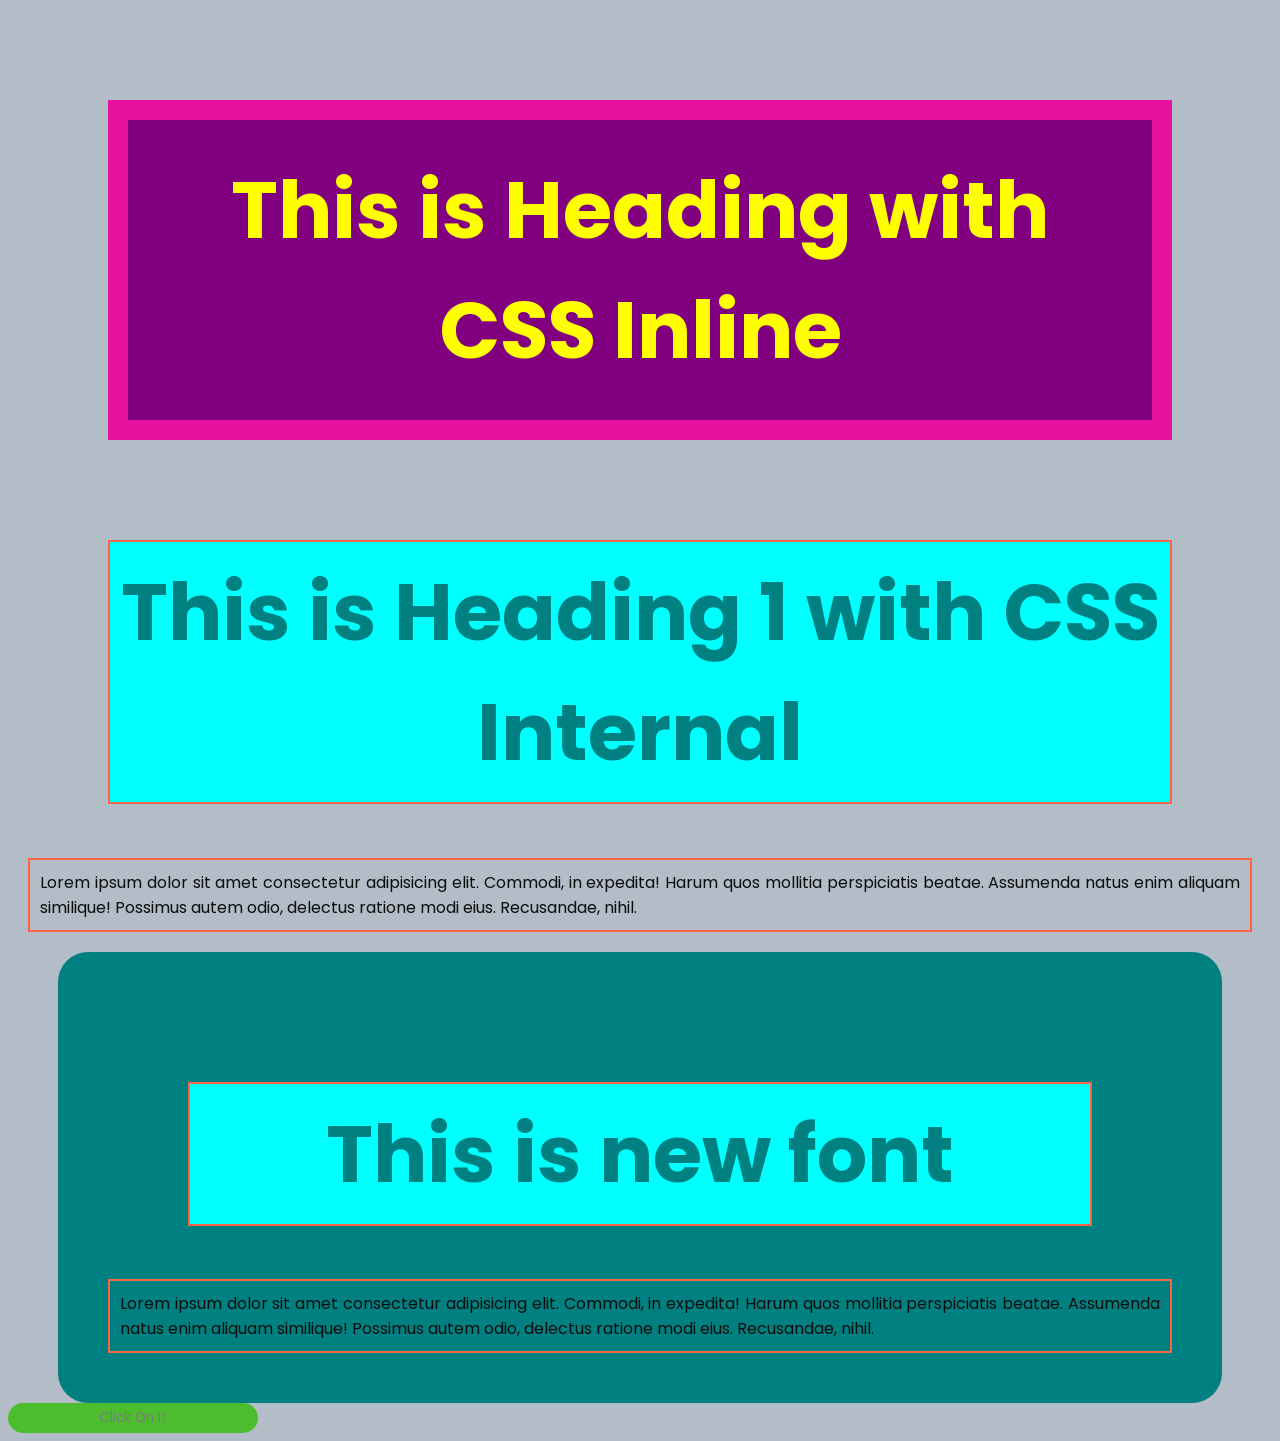
<file: index.html>
<!DOCTYPE html>
<html lang="en">
  <head>
    <meta charset="UTF-8" />
    <meta name="viewport" content="width=device-width, initial-scale=1.0" />
    <title>Document</title>
    <!-- internal CSS -->
    <style>
      h1 {
        color: #e712a0;
        border: 20px solid #0c2d0c;
        margin-left: 100px;
        margin-right: 100px;
        margin-top: 100px;
        padding: 30px;
        background-color: aqua;
        text-align: center;
      }
      p {
        margin-left: 100px;
        margin-right: 100px;
        padding: 20px;
        color: brown;
        border: 2px solid #0c2d0c;
        text-align: center;
      }
    </style>
    <link rel="stylesheet" href="assets/css/main.css" />
  </head>
  <body>
    <!-- Inline CSS  -->
    <h1
      style="
        color: #ff0f;
        border: 20px solid #e712a0;
        margin-left: 100px;
        margin-right: 100px;
        margin-top: 100px;
        padding: 30px;
        background-color: purple;
        text-align: center;
      "
    >
      This is Heading with CSS Inline
    </h1>
    <!-- CSS Internal  -->
    <h1>This is Heading 1 with CSS Internal</h1>
    <p>
      Lorem ipsum dolor sit amet consectetur adipisicing elit. Commodi, in
      expedita! Harum quos mollitia perspiciatis beatae. Assumenda natus enim
      aliquam similique! Possimus autem odio, delectus ratione modi eius.
      Recusandae, nihil.
    </p>
    <!-- CSS Fonts  -->
    <div class="container">
      <div class="box">
        <h1>This is new font</h1>
        <p>
          Lorem ipsum dolor sit amet consectetur adipisicing elit. Commodi, in
          expedita! Harum quos mollitia perspiciatis beatae. Assumenda natus
          enim aliquam similique! Possimus autem odio, delectus ratione modi
          eius. Recusandae, nihil.
        </p>
      </div>
    </div>
    <button class="btn-primary">Click On It</button>
  </body>
</html>
</file>
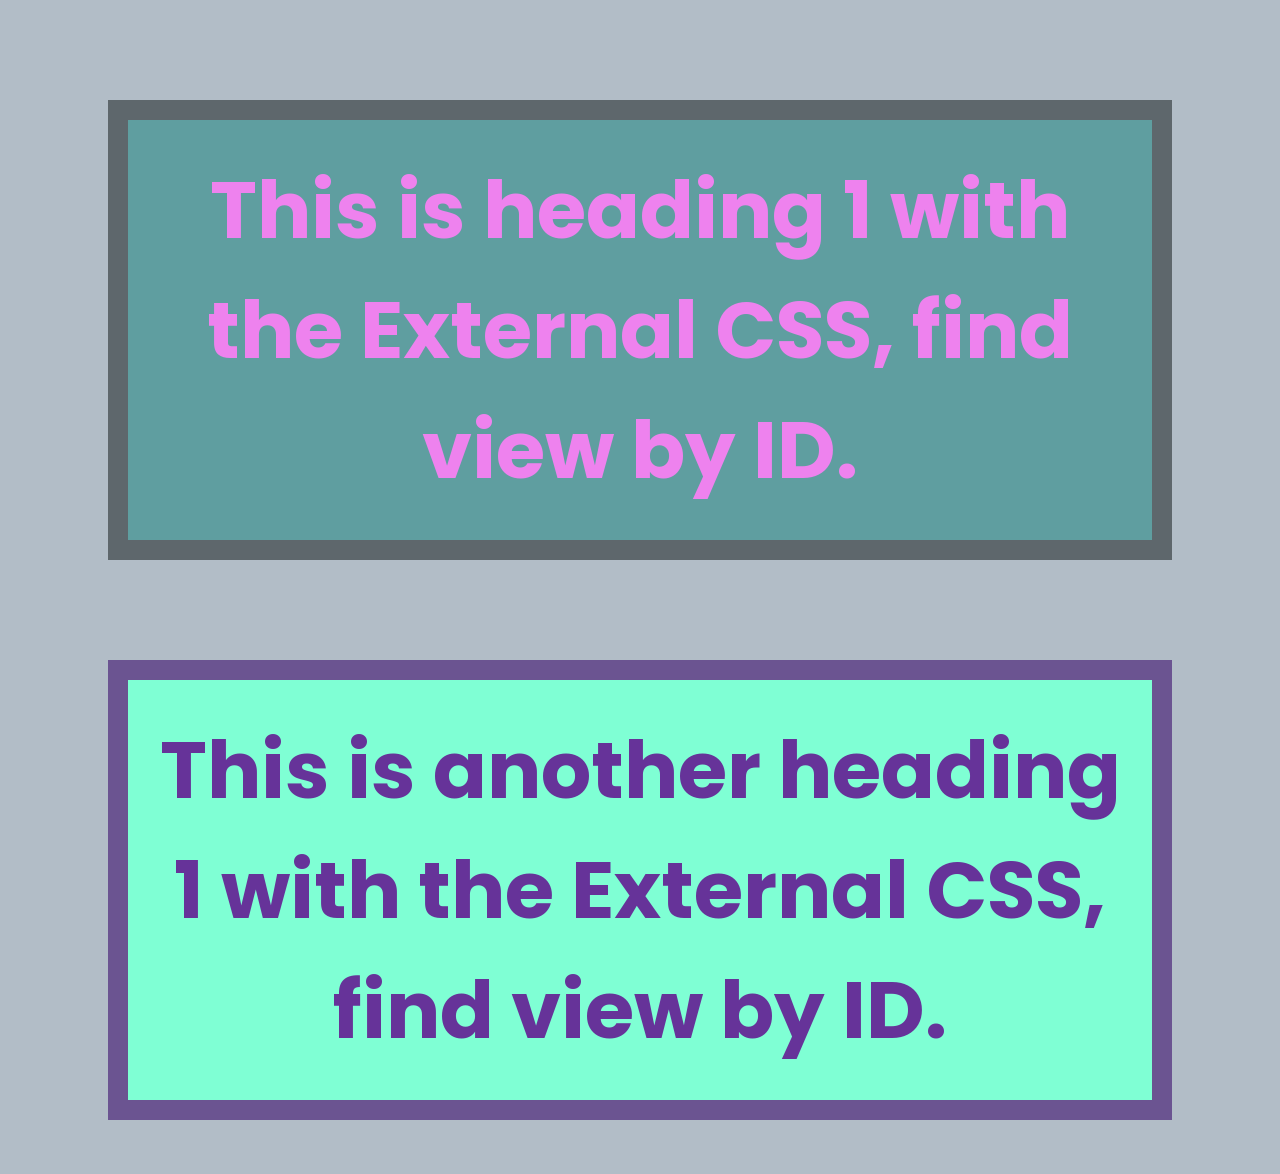
<file: about.html>
<!DOCTYPE html>
<html lang="en">
  <head>
    <meta charset="UTF-8" />
    <meta name="viewport" content="width=device-width, initial-scale=1.0" />
    <title>Document</title>
    <link rel="stylesheet" href="assets/css/main.css" />
  </head>
  <body>
    <h1 id="heading_one">
      This is heading 1 with the External CSS, find view by ID.
    </h1>
    <h1 id="heading_one_alt">
      This is another heading 1 with the External CSS, find view by ID.
    </h1>
  </body>
</html>
</file>
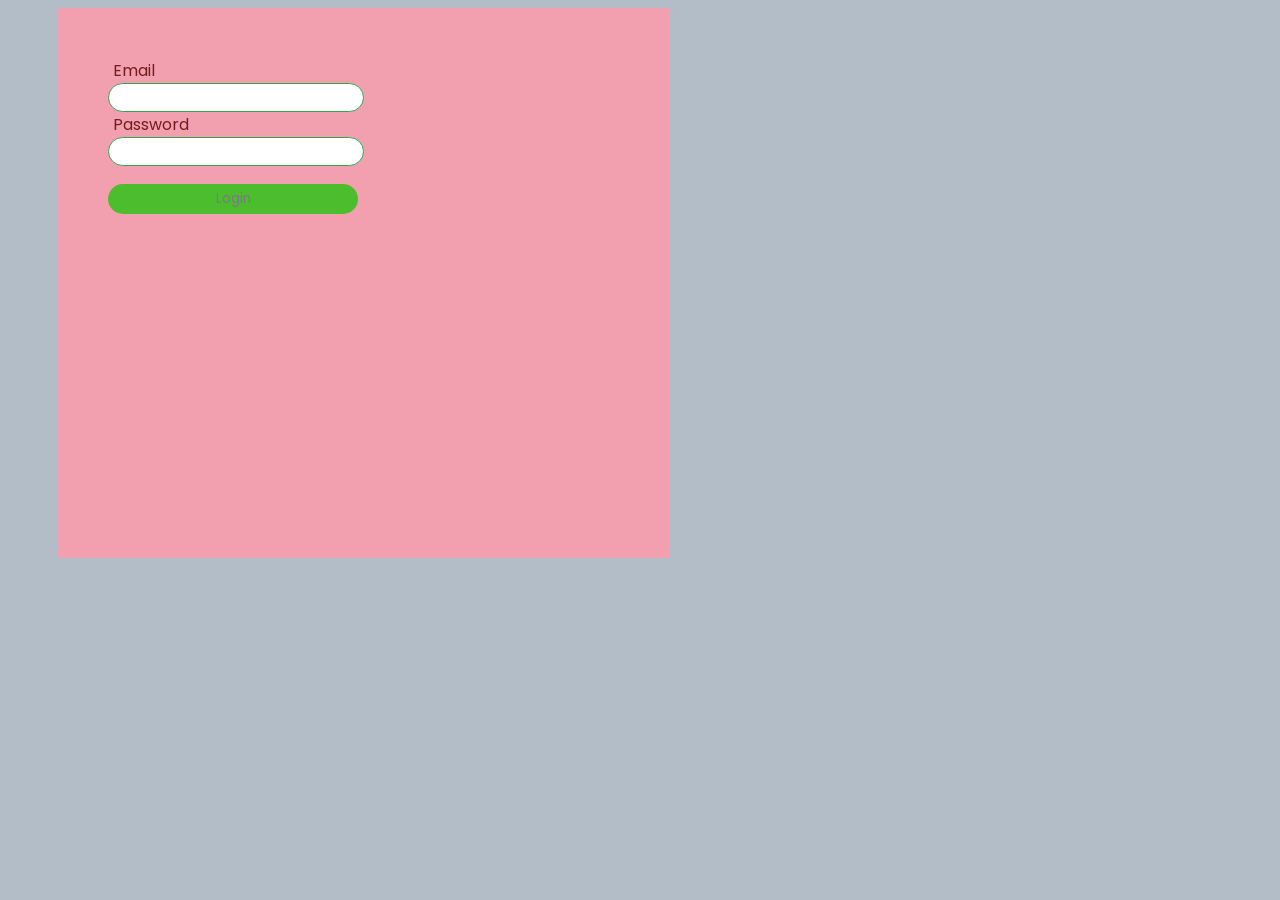
<file: find-style-by-class.html>
<!DOCTYPE html>
<html lang="en">
  <head>
    <meta charset="UTF-8" />
    <meta name="viewport" content="width=device-width, initial-scale=1.0" />
    <title>Document</title>
    <link rel="stylesheet" href="assets/css/main.css" />
  </head>
  <body>
    <!-- <h1 class="heading_one">
      This is heading 1 with the External CSS, find view by Class.
    </h1>
    <h1 class="heading_one_alt">
      This is another heading 1 with the External CSS, find view by Class.
    </h1>
    <p class="center">
      Lorem ipsum, dolor sit amet consectetur adipisicing elit. Rem quaerat
      voluptate sequi atque blanditiis corrupti adipisci deserunt illum
      exercitationem dolorem pariatur, ipsam fugit nihil esse consequatur quod.
      Non, exercitationem itaque!
    </p> -->
    <div class="container">
      <div class="form">
        <label class="form-label" for="email"> Email</label><br />
        <input class="form-group" id="email" type="email" />
        <br />
        <label class="form-label" for="password"> Password</label><br />
        <input class="form-group" id="password" type="password" />
        <br />
        <br />
        <button class="btn-primary">Login</button>
      </div>
    </div>
  </body>
</html>
</file>
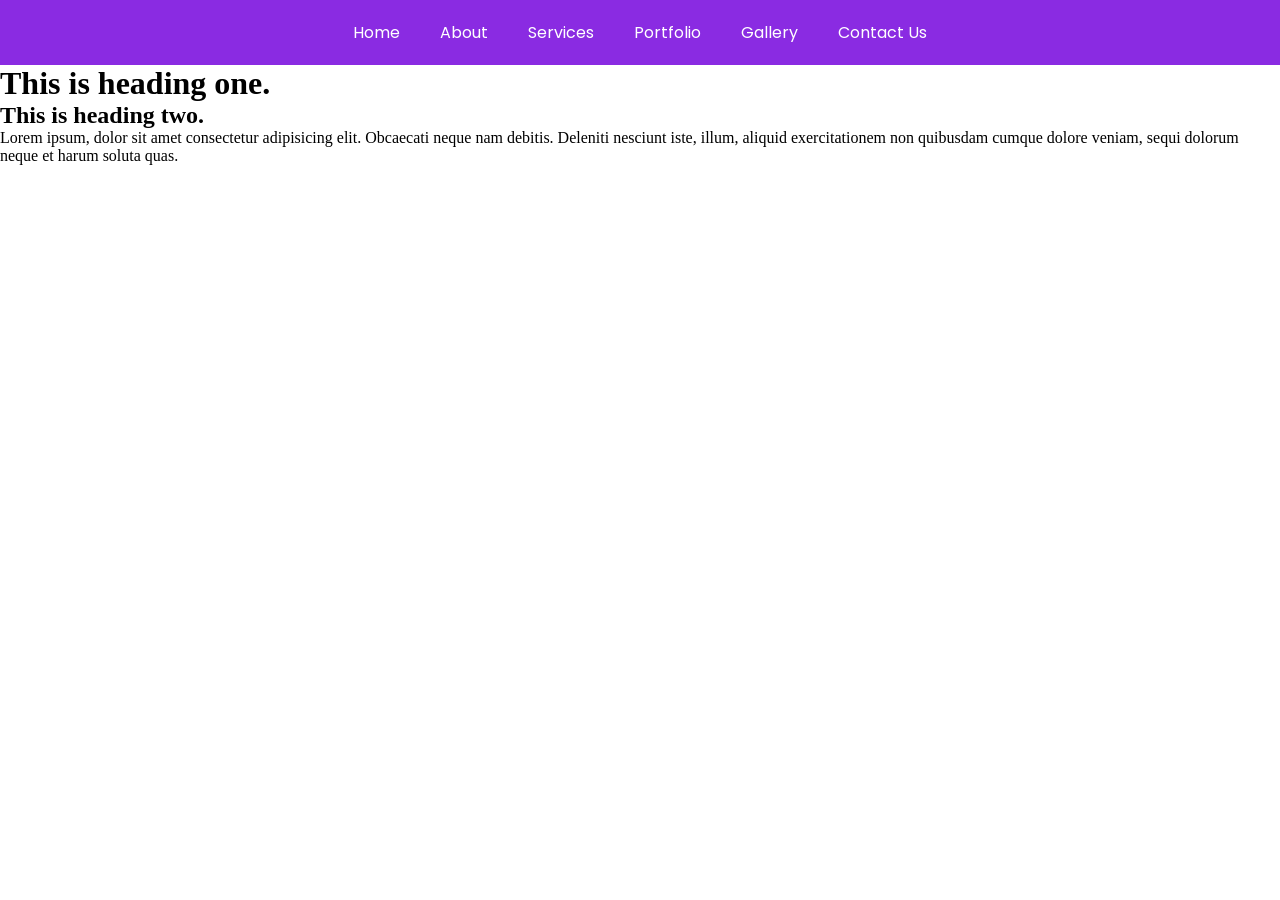
<file: navbar.html>
<!DOCTYPE html>
<html lang="en">
  <head>
    <meta charset="UTF-8" />
    <meta name="viewport" content="width=device-width, initial-scale=1.0" />
    <title>Document</title>
    <link rel="stylesheet" href="assets/css/navbar.css" />
  </head>
  <body>
    <header>
      <nav>
        <ul class="nav">
          <li class="nav-item">
            <a class="nav-link" href="index.html">Home</a>
          </li>
          <li class="nav-item">
            <a class="nav-link" href="about.html">About</a>
          </li>
          <li class="nav-item">
            <a class="nav-link" href="#">Services</a>
          </li>
          <li class="nav-item">
            <a class="nav-link" href="#">Portfolio</a>
          </li>
          <li class="nav-item">
            <a class="nav-link" href="#">Gallery</a>
          </li>
          <li class="nav-item">
            <a class="nav-link" href="#">Contact Us</a>
          </li>
        </ul>
      </nav>
    </header>
    <main>
      <h1>This is heading one.</h1>
      <h2>This is heading two.</h2>
      <p>
        Lorem ipsum, dolor sit amet consectetur adipisicing elit. Obcaecati
        neque nam debitis. Deleniti nesciunt iste, illum, aliquid exercitationem
        non quibusdam cumque dolore veniam, sequi dolorum neque et harum soluta
        quas.
      </p>
    </main>
  </body>
</html>
</file>
<file: assets/css/main.css>
/* External CSS  */
#heading_one {
  color: violet;
  border: 20px solid #5e676c;
  margin-left: 100px;
  margin-right: 100px;
  margin-top: 100px;
  padding: 30px;
  background-color: cadetblue;
  text-align: center;
}
#heading_one_alt {
  color: rebeccapurple;
  border: 20px solid #6b5491;
  margin-left: 100px;
  margin-right: 100px;
  margin-top: 100px;
  padding: 30px;
  background-color: aquamarine;
  text-align: center;
}
p {
  margin-left: 100px;
  margin-right: 100px;
  padding: 20px;
  color: brown;
  border: 2px solid #0c2d0c;
  text-align: justify;
} 
.heading_one {
  color: violet;
  border: 20px solid #5e676c;
  margin-left: 100px;
  margin-right: 100px;
  margin-top: 100px;
  padding: 30px;
  background-color: cadetblue;
  text-align: center;
}
.heading_one_alt {
  color: rebeccapurple;
  border: 20px solid #6b5491;
  margin-left: 100px;
  margin-right: 100px;
  margin-top: 100px;
  padding: 30px;
  background-color: aquamarine;
  text-align: center;
}
p.center {
  margin-left: 100px;
  margin-right: 100px;
  padding: 20px;
  color: brown;
  border: 2px solid #0c2d0c;
  text-align: justify;
}
/* CSS Fonts  */
@font-face {
  font-family: main_font_regular;
  src: url("../fonts/Poppins-Regular.ttf");
}

@font-face {
  font-family: main_font_bold;
  src: url("../fonts/Poppins-Bold.ttf");
}

@font-face {
  font-family: main_font_italic;
  src: url("../fonts/Poppins-Italic.ttf");
}

.container {
  margin-left: 50px;
  margin-right: 50px;
}
.box {
  background-color: teal;
  padding: 30px;
  border-radius: 30px;
}
h1 {
  color: teal;
  font-family: main_font_bold;
}

p {
  color: blueviolet;
  font-family: main_font_regular;
}
.link{
    text-decoration: none;
    color:teal;
    cursor:pointer;
}
.form{
    background-color: #f2a0af;
    width: 40vw;
    height: 50vh;
    padding: 50px;

}
.form-label{
    color: #751c1c;
    font-family: main_font_regular;
    margin-bottom: 10px;
    margin-left: 5px;

}
.form-group{
    border: 1px solid rgb(50, 164, 84);
    border-radius: 20px;
    height: 25px;
    font-family: main_font_regular;
    width: 250px;

}
.btn-primary {
  background-color: rgb(76, 189, 45);
  color: rgb(123, 120, 137);
  border: none;
  font-family: main_font_regular;
  border-radius: 20px;
  height: 30px;
  width: 250px;
}
.btn-primary:hover {
  background-color: #cdc153;
  color: rgb(223, 92, 199);
  font-family: main_font_regular;
  border: 1px solid rgb(54, 198, 169);
  border-radius: 20px;
  height: 30px;
  width: 250px;
}
/* navigation bar  */
:root {
  --primary-text-color: #0063c5;
  --primary-secondary-color: #0c0d0d;
  --default-background-color: #b2bdc7;
  --default-margin: 20px;
  --default-border: 2px solid tomato;
  --default-padding: 10px;
}
body {
  background-color: var(--default-background-color);
}
h1 {
  font-size: 5rem;
  border: var(--default-border);
  padding: var(--default-padding);
}
h2 {
  border: var(--default-background-color);
  padding: var(--default-padding);
}
p {
  color: var(--primary-secondary-color);
  padding: var(--default-padding);
  margin: var(--default-margin);
  border: var(--default-border);
}
</file>
<file: assets/css/navbar.css>
@font-face {
  font-family: poppins_regular;
  src: url("../fonts/Poppins-Regular.ttf");
}
* {
  margin: 0px;
  padding: 0px;
}
.container {
  background-color: rgb(red, green, blue);
}
.nav {
  display: flex;
  width: 100%;
  background-color: blueviolet;
  justify-content: center;
}
.nav-item {
  margin: 20px;
  list-style: none;
}
.nav-link {
  color: white;
  text-decoration: none;
  font-family: poppins_regular;
}
.nav-link:hover {
  cursor: pointer;
  color: burlywood;
  text-decoration: none;
  font-family: poppins_regular;
}
</file>
